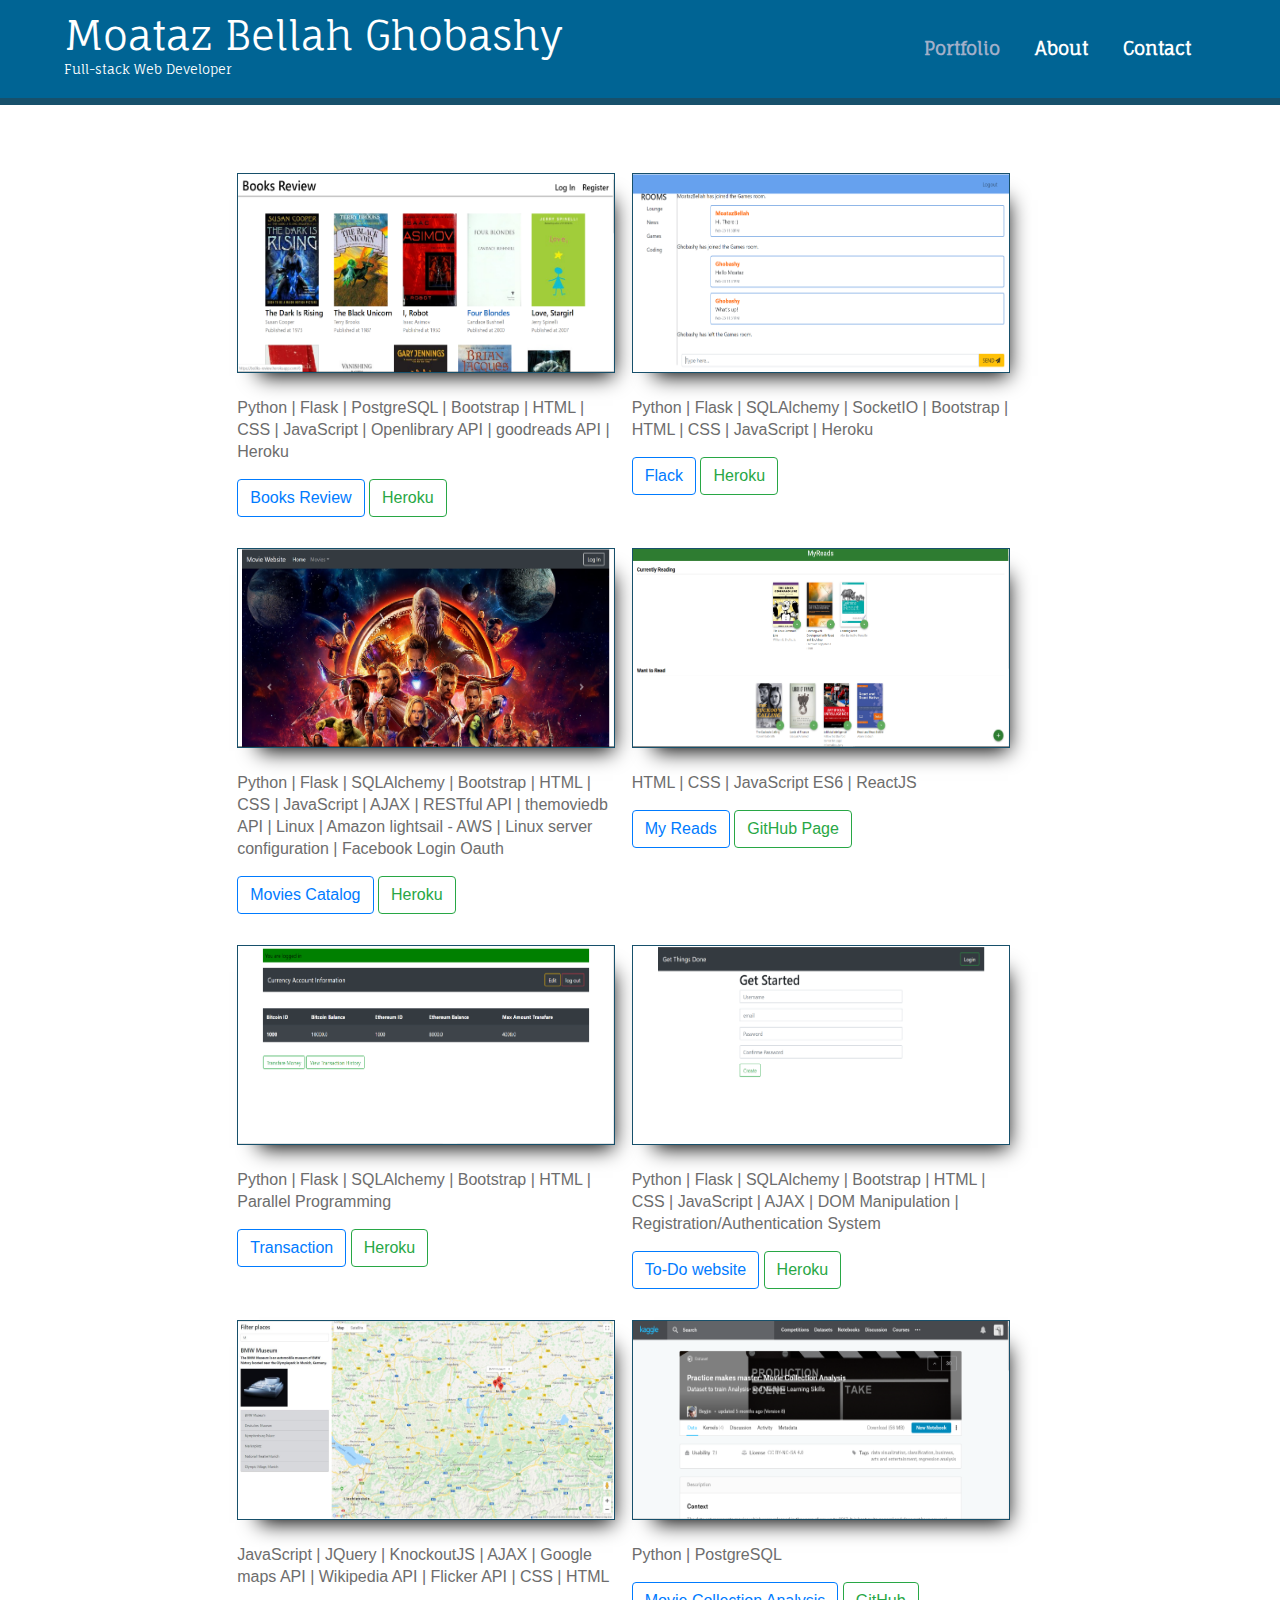
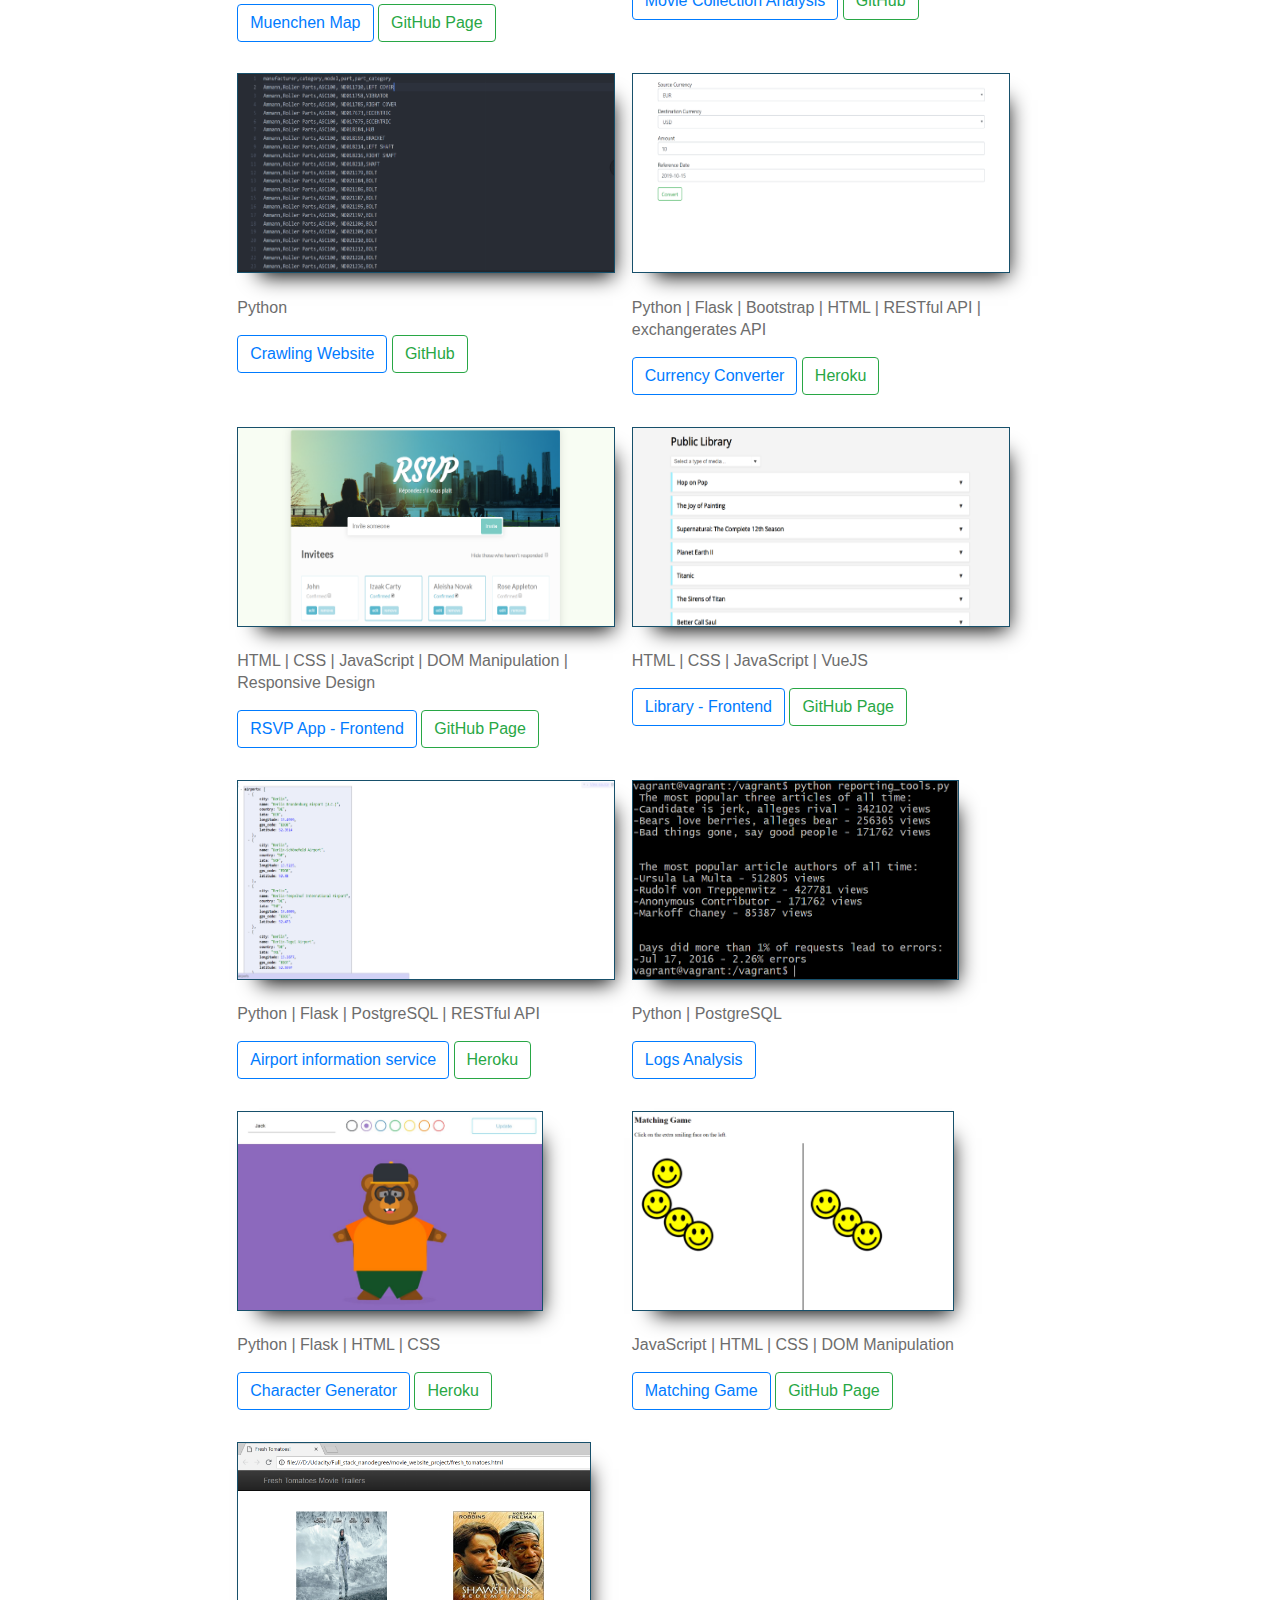
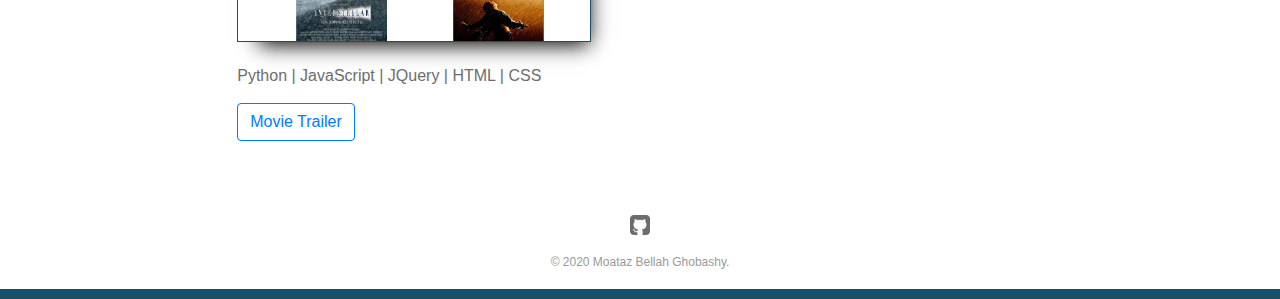
<file: index.html>
<!DOCTYPE html>
<html>
	<head>
		<meta charset="utf-8" />
		<title>Moataz Ghobashy | web developer</title>
		<link rel="stylesheet" href="css/normalize.css">
		<link rel="stylesheet" href="https://stackpath.bootstrapcdn.com/bootstrap/4.3.1/css/bootstrap.min.css" integrity="sha384-ggOyR0iXCbMQv3Xipma34MD+dH/1fQ784/j6cY/iJTQUOhcWr7x9JvoRxT2MZw1T" crossorigin="anonymous">
		<link href="https://fonts.googleapis.com/css?family=Fauna+One" rel="stylesheet">
		<link rel="stylesheet" href="css/main.css">
		<link rel="stylesheet" href="css/responsive.css">
		<meta name="viewport" content="width=device-width, inline-scale=1.0">

	</head>
	<body>
		<header>
			<a href="index.html" id="logo" style="text-decoration:none">
				<h1>Moataz Bellah Ghobashy</h1>
				<h2>Full-stack Web Developer</h2>
			</a>
			<nav>
				<ul>
					<li><a href="index.html" class="selected">Portfolio</a></li>
					<li><a href="about.html">About</a></li>
					<li><a href="contact.html">Contact</a></li>
				</ul>
			</nav>
		</header>
		<div class="wrapper">
			<section class="container">

				<div class="box project1">
					<a href="https://bo0ks-review.herokuapp.com/" target="_blank">
						<img src="img/books.png" alt="Books Review">
						<!-- <p class="alin-pragraph">Catalog Movies</p> -->
					</a>
					<p>Python  |  Flask  |  PostgreSQL   |  Bootstrap  |  HTML  |  CSS  |  JavaScript  |  Openlibrary API  | goodreads API  |  Heroku </p>
					<a href="#" class="btn btn-outline-primary alin" data-toggle="modal" data-target="#myModal9">Books Review</a>
					<a href="https://bo0ks-review.herokuapp.com/" class="btn btn-outline-success alin" target="_blank">Heroku</a>
				</div>

				<div class="modal fade" id="myModal9" role="dialog">
				  <div class="modal-dialog modal-lg">

					<!-- Modal content-->
					<div class="modal-content">
					  <div class="modal-header">
						<button type="button" class="close" data-dismiss="modal">&times;</button>
					  </div>
					  <div class="modal-body">
						<p>This site provides a list of Books</p>
						<ul>
							<li>A responsive application that provides a list of books as well as provides user registration and authentication system. </li>
							<li>Registered users will have the ability to search for books, leave reviews and rate for individual books</li>
							<li>Provided information about each book using ​The goodreads API and Openlibrary API</a></li>
						</ul>
						<p><a href="https://github.com/MotazBellah/books_review" target="_blank">GitHub Link</a></p>

					  </div>
					  <div class="modal-footer">
						<button type="button" class="btn btn-default" data-dismiss="modal">Close</button>
					  </div>
					</div>
				  </div>
				</div>

				<div class="box project1">
					<a href="http://flask-slack.herokuapp.com/" target="_blank">
						<img src="img/chat.PNG" alt="Chat app">
						<!-- <p class="alin-pragraph">Catalog Movies</p> -->
					</a>
					<p>Python  |  Flask  |  SQLAlchemy  |  SocketIO   |  Bootstrap  |  HTML  |  CSS  |  JavaScript  |  Heroku </p>
					<a href="#" class="btn btn-outline-primary alin" data-toggle="modal" data-target="#myModal8">Flack</a>
					<a href="http://flask-slack.herokuapp.com/" class="btn btn-outline-success alin" target="_blank">Heroku</a>
				</div>

				<div class="modal fade" id="myModal8" role="dialog">
				  <div class="modal-dialog modal-lg">

					<!-- Modal content-->
					<div class="modal-content">
					  <div class="modal-header">
						<button type="button" class="close" data-dismiss="modal">&times;</button>
					  </div>
					  <div class="modal-body">
						<p>This site online messaging service using Flask, similar in spirit to Slack.</p>
						<ul>
							<li>A responsive application that provides a user registration and authentication system. </li>
							<li>Registered users will have the ability to select which channels (i.e. chatrooms) to communicate in</li>
							<li>Users will be able to send and receive messages with one another in real time, without reload the page using SocketIO</a></li>
						</ul>
						<p><a href="https://github.com/MotazBellah/flack" target="_blank">GitHub Link</a></p>

					  </div>
					  <div class="modal-footer">
						<button type="button" class="btn btn-default" data-dismiss="modal">Close</button>
					  </div>
					</div>
				  </div>
				</div>

				<div class="box project1">
					<a href="https://films-catalog.herokuapp.com/" target="_blank">
						<img src="img/movie.PNG" alt="Catalog Movies">
						<!-- <p class="alin-pragraph">Catalog Movies</p> -->
					</a>
					<p>Python  |  Flask  |  SQLAlchemy   |  Bootstrap  |  HTML  |  CSS  |  JavaScript  |  AJAX  | RESTful API  | themoviedb API  |  Linux  |  Amazon lightsail - AWS |  Linux server configuration | Facebook Login Oauth</p>
					<a href="#" class="btn btn-outline-primary alin" data-toggle="modal" data-target="#myModal3">Movies Catalog</a>
					<a href="https://films-catalog.herokuapp.com/" class="btn btn-outline-success alin" target="_blank">Heroku</a>
				</div>

				<div class="modal fade" id="myModal3" role="dialog">
				  <div class="modal-dialog modal-lg">

					<!-- Modal content-->
					<div class="modal-content">
					  <div class="modal-header">
						<button type="button" class="close" data-dismiss="modal">&times;</button>
					  </div>
					  <div class="modal-body">
						<p>This site provides a list of items within a variety of movie genres</p>
						<ul>
							<li>A responsive application that provides a list of movies within a variety of categories as well as provides user registration and authentication system. </li>
							<li>Registered users will have the ability to post, edit and delete their own items</li>
							<li>Provided information about each movie using ​The <a href="https://www.themoviedb.org/documentation/api" target="_blank">The Movie DB API</a></li>
							<li>implemented a JSON endpoint that serves the same information as displayed in the HTML endpoints for an arbitrary movie in the catalog </li>
							<li>Configured the linux server (Amazon lightsail) and prepared it to host this project  by install updates, secure it, and install/configure web and DB server, click <a href="https://github.com/MotazBellah/Linux-server-configuration" target="_blank">here</a> to see the Walkthrough</li>
						</ul>
						<p><a href="https://github.com/MotazBellah/Films-catalog" target="_blank">GitHub Link</a></p>
						<p>Another version using sqlalchemy ORM sessionmaker and engine and using Facebook OAuth for the registration system
							<a href="https://github.com/MotazBellah/catalog_movies" target="_blank">GitHub Link</a>
						</p>


					  </div>
					  <div class="modal-footer">
						<button type="button" class="btn btn-default" data-dismiss="modal">Close</button>
					  </div>
					</div>
				  </div>
				</div>

				<div class="box project1">
					<a href="https://motazbellah.github.io/myRead/" target="_blank">
						<img src="img/read.png" alt="Catalog Movies">
						<!-- <p class="alin-pragraph">Catalog Movies</p> -->
					</a>
					<p>HTML  |  CSS  |  JavaScript ES6   |  ReactJS </p>
					<a href="#" class="btn btn-outline-primary alin" data-toggle="modal" data-target="#myModal22">My Reads</a>
					<a href="https://motazbellah.github.io/myRead/" class="btn btn-outline-success alin" target="_blank">GitHub Page</a>
				</div>

				<div class="modal fade" id="myModal22" role="dialog">
				  <div class="modal-dialog modal-lg">

					<!-- Modal content-->
					<div class="modal-content">
					  <div class="modal-header">
						<button type="button" class="close" data-dismiss="modal">&times;</button>
					  </div>
					  <div class="modal-body">
						<p>It is a bookshelf app that allows the user to select and categorize books that he/she has read,
						are currently reading, or want to read. The project emphasizes using React to build the application and
						provides an API server and client library that is used to persist information as the user interacts with the application.</p>

						<p><a href="https://github.com/MotazBellah/myRead" target="_blank">GitHub Link</a></p>

					  </div>
					  <div class="modal-footer">
						<button type="button" class="btn btn-default" data-dismiss="modal">Close</button>
					  </div>
					</div>
				  </div>
				</div>


				<div class="box project1">
					<a href="https://transaction-s.herokuapp.com/" target="_blank">
						<img src="img/trans.png" alt="Catalog Movies">
						<!-- <p class="alin-pragraph">Catalog Movies</p> -->
					</a>
					<p>Python  |  Flask  |  SQLAlchemy   |  Bootstrap  |  HTML  |  Parallel Programming  </p>
					<a href="#" class="btn btn-outline-primary alin" data-toggle="modal" data-target="#myModal30">Transaction</a>
					<a href="https://transaction-s.herokuapp.com/" class="btn btn-outline-success alin" target="_blank">Heroku</a>
				</div>

				<div class="modal fade" id="myModal30" role="dialog">
				  <div class="modal-dialog modal-lg">

					<!-- Modal content-->
					<div class="modal-content">
					  <div class="modal-header">
						<button type="button" class="close" data-dismiss="modal">&times;</button>
					  </div>
					  <div class="modal-body">
						<p>This site allows the users to create/edit a currency account and transfer money to each other</p>
						<ul>
							<li>A responsive application that provides user registration and authentication system. </li>
							<li>Registered users will have the ability to create a currency account and submit a transaction to the system.</li>
							<li>Used parallel programming to Implement a transaction processor that can run in parallel to the backend service
								and processes transactions .</li>
						</ul>
						<p><a href="https://github.com/MotazBellah/transaction" target="_blank">GitHub Link</a></p>

					  </div>
					  <div class="modal-footer">
						<button type="button" class="btn btn-default" data-dismiss="modal">Close</button>
					  </div>
					</div>
				  </div>
				</div>

				<div class="box project1">
					<a href="https://tasks-to-d0.herokuapp.com/" target="_blank">
						<img src="img/todo.PNG" alt="Get things done">
						<!-- <p class="alin-pragraph">Catalog Movies</p> -->
					</a>
					<p>Python  |  Flask  |  SQLAlchemy   |  Bootstrap  |  HTML  |  CSS  |  JavaScript  |  AJAX  | DOM Manipulation | Registration/Authentication System </p>
					<a href="#" class="btn btn-outline-primary alin" data-toggle="modal" data-target="#myModal33">To-Do website</a>
					<a href="https://tasks-to-d0.herokuapp.com/" class="btn btn-outline-success alin" target="_blank">Heroku</a>
				</div>

				<div class="modal fade" id="myModal33" role="dialog">
				  <div class="modal-dialog modal-lg">

					<!-- Modal content-->
					<div class="modal-content">
					  <div class="modal-header">
						<button type="button" class="close" data-dismiss="modal">&times;</button>
					  </div>
					  <div class="modal-body">
						<p>This site allows the users to create/edit a To Do list</p>
						<ul>
							<li>A responsive To-Do web application that provides user registration and authentication system.</li>
							<li>Registered users will have the ability to post, edit and delete their own tasks.</li>
							<li>Registered users will have the ability to check their completed tasks.</li>
						</ul>
						<p><a href="https://github.com/MotazBellah/ToDo" target="_blank">GitHub Link</a></p>
					  </div>
					  <div class="modal-footer">
						<button type="button" class="btn btn-default" data-dismiss="modal">Close</button>
					  </div>
					</div>
				  </div>
				</div>

				<div class="box project1">
					<a href="https://motazbellah.github.io/Muenchen-Map/" target="_blank">
						<img src="img/Muenchen.png" alt="Muenchen Map">
						<!-- <p class="alin-pragraph">Neighborhood Map</p> -->
					</a>
					<p>JavaScript  |  JQuery  |  KnockoutJS  |  AJAX | Google maps API  |  Wikipedia API  |  Flicker API  |  CSS  |  HTML  </p>
					<a href="#" class="btn btn-outline-primary alin" data-toggle="modal" data-target="#myModal4">Muenchen Map</a>
					<a href="https://motazbellah.github.io/Muenchen-Map/" class="btn btn-outline-success alin" target="_blank">GitHub Page</a>
				</div>

				<div class="modal fade" id="myModal4" role="dialog">
				  <div class="modal-dialog modal-lg">
					<!-- Modal content-->

					<div class="modal-content">
					  <div class="modal-header">
						<button type="button" class="close" data-dismiss="modal">&times;</button>
					 </div>
						<div class="modal-body">
						<p>This is a single page application featuring a map of munchen, germany</p>
						<ul>
							<li>A single-page, responsive application built with the knockoutJS framework.</li>
							<li>Created a map of Munchen, Germany, with a list of places with related markers on the map using Google maps API.</li>
							<li>Customized the markers, by adding animation to it when clicked.</li>
							<li>Implemented AJAX requests to get information and photo about the selected place using​ ​Wikipedia ​API and​ F​licker​ ​API.</li>
						</ul>
						<p><a href="https://github.com/MotazBellah/Neighborhood-Map" target="_blank">GitHub Link</a></p>

					  </div>
					  <div class="modal-footer">
						<button type="button" class="btn btn-default" data-dismiss="modal">Close</button>
					  </div>
					</div>
				  </div>
				</div>

				<div class="box project1">
					<a href="https://github.com/MotazBellah/data-analyst" target="_blank">
						<img src="img/data.png" alt="data analysis">
						<!-- <p class="alin-pragraph">Neighborhood Map</p> -->
					</a>
					<p>Python  |  PostgreSQL  </p>
					<a href="#" class="btn btn-outline-primary alin" data-toggle="modal" data-target="#myModal4001">Movie Collection Analysis</a>
					<a href="https://github.com/MotazBellah/data-analyst" class="btn btn-outline-success alin" target="_blank">GitHub</a>
				</div>

				<div class="modal fade" id="myModal4001" role="dialog">
				  <div class="modal-dialog modal-lg">
					<!-- Modal content-->

					<div class="modal-content">
					  <div class="modal-header">
						<button type="button" class="close" data-dismiss="modal">&times;</button>
					 </div>
						<div class="modal-body">
						<p>Movie Collection Analysis</p>
						<ul>
							<li>Get the datasets from <a href=" https://www.kaggle.com/beyjin/movies-1990-to-2017">Kaggle</a> and download the CSV files</li>
							<li>Read the data from CSV files and load it into PostgreSQL DB</li>
							<li>Data mining to get some interesting data, and save it in text file </li>
						</ul>
						<p><a href="https://github.com/MotazBellah/data-analyst" target="_blank">GitHub Link</a></p>

					  </div>
					  <div class="modal-footer">
						<button type="button" class="btn btn-default" data-dismiss="modal">Close</button>
					  </div>
					</div>
				  </div>
				</div>

				<div class="box project1">
					<a href="https://github.com/MotazBellah/crawling" target="_blank">
						<img src="img/scrap.png" alt="Crawling Website">
						<!-- <p class="alin-pragraph">Neighborhood Map</p> -->
					</a>
					<p>Python</p>
					<a href="#" class="btn btn-outline-primary alin" data-toggle="modal" data-target="#myModal114">Crawling Website</a>
					<a href="https://github.com/MotazBellah/crawling" class="btn btn-outline-success alin" target="_blank">GitHub</a>
				</div>

				<div class="modal fade" id="myModal114" role="dialog">
				  <div class="modal-dialog modal-lg">
					<!-- Modal content-->

					<div class="modal-content">
					  <div class="modal-header">
						<button type="button" class="close" data-dismiss="modal">&times;</button>
					 </div>
						<div class="modal-body">
						<p>crawling, data extraction of a website</p>
						<ul>
							<li>Using python and BeautifulSoup to crawl the <a href="https://www.urparts.com/index.cfm/page/catalogue">catalog website</a>
								to get manufacturer, category, model,part and part_category and load them to csv file</li>
						</ul>
						<p><a href="https://github.com/MotazBellah/crawling" target="_blank">GitHub Link</a></p>

					  </div>
					  <div class="modal-footer">
						<button type="button" class="btn btn-default" data-dismiss="modal">Close</button>
					  </div>
					</div>
				  </div>
				</div>


				<div class="box project1">
					<a href="https://curr-conv.herokuapp.com/" target="_blank">
						<img src="img/conv.png" alt="currency converter">
						<!-- <p class="alin-pragraph">Catalog Movies</p> -->
					</a>
					<p>Python  |  Flask  |  Bootstrap  |  HTML  |  RESTful API  | exchangerates API </p>
					<a href="#" class="btn btn-outline-primary alin" data-toggle="modal" data-target="#myModal31">Currency Converter</a>
					<a href="https://curr-conv.herokuapp.com/" class="btn btn-outline-success alin" target="_blank">Heroku</a>
				</div>

				<div class="modal fade" id="myModal31" role="dialog">
				  <div class="modal-dialog modal-lg">

					<!-- Modal content-->
					<div class="modal-content">
					  <div class="modal-header">
						<button type="button" class="close" data-dismiss="modal">&times;</button>
					  </div>
					  <div class="modal-body">
						<p>This site is a currency converter</p>
						<ul>
							<li>A responsive form that accepts source currency, destination currency, amount and reference date</li>
							<li>The program convert the provided amount from source currency to destination currency, given the exchange rate at the reference date</li>
							<li>The program return the response in JSON object</li>
						</ul>
						<p><a href="https://github.com/MotazBellah/currency-converter-exchangeratesAPI" target="_blank">GitHub Link</a></p>
					  </div>
					  <div class="modal-footer">
						<button type="button" class="btn btn-default" data-dismiss="modal">Close</button>
					  </div>
					</div>
				  </div>
				</div>


				<div class="box project1">
					<a href="https://motazbellah.github.io/rsvp/" target="_blank">
						<img src="img/rsvp.PNG" alt="RSVP">
						<!-- <p class="alin-pragraph">Catalog Movies</p> -->
					</a>
					<p>HTML  |  CSS  |  JavaScript  | DOM Manipulation | Responsive Design </p>
					<a href="#" class="btn btn-outline-primary alin" data-toggle="modal" data-target="#myModal20">RSVP App - Frontend</a>
					<a href="https://motazbellah.github.io/rsvp/" class="btn btn-outline-success alin" target="_blank">GitHub Page</a>
				</div>

				<div class="modal fade" id="myModal20" role="dialog">
				  <div class="modal-dialog modal-lg">

					<!-- Modal content-->
					<div class="modal-content">
					  <div class="modal-header">
						<button type="button" class="close" data-dismiss="modal">&times;</button>
					  </div>
					  <div class="modal-body">
						<p>This site allows to create a list of invitees</p>
						<ul>
							<li>A responsive RSVP web application that provides user to create a list of Invitees.</li>
							<li>Using DOM Manipulation user can edit the name in the same page by creating a simple input form</li>
							<li>Using DOM Manipulation user can hide those who haven't responded</li>
						</ul>
						<p><a href="https://github.com/MotazBellah/rsvp" target="_blank">GitHub Link</a></p>
					  </div>
					  <div class="modal-footer">
						<button type="button" class="btn btn-default" data-dismiss="modal">Close</button>
					  </div>
					</div>
				  </div>
				</div>

				<div class="box project1">
					<a href="https://motazbellah.github.io/media/" target="_blank">
						<img src="img/lib.PNG" alt="Library">
						<!-- <p class="alin-pragraph">Catalog Movies</p> -->
					</a>
					<p>HTML  |  CSS  |  JavaScript  | VueJS </p>
					<a href="#" class="btn btn-outline-primary alin" data-toggle="modal" data-target="#myModal21">Library - Frontend</a>
					<a href="https://motazbellah.github.io/media/" class="btn btn-outline-success alin" target="_blank">GitHub Page</a>
				</div>

				<div class="modal fade" id="myModal21" role="dialog">
				  <div class="modal-dialog modal-lg">

					<!-- Modal content-->
					<div class="modal-content">
					  <div class="modal-header">
						<button type="button" class="close" data-dismiss="modal">&times;</button>
					  </div>
					  <div class="modal-body">
						<p>This site allows the user to show all the library contents and give the user the ability to filter the content based on its category </p>
						<p><a href="https://github.com/MotazBellah/media" target="_blank">GitHub Link</a></p>
					  </div>
					  <div class="modal-footer">
						<button type="button" class="btn btn-default" data-dismiss="modal">Close</button>
					  </div>
					</div>
				  </div>
				</div>


				<div class="box project1">
					<a href="https://airports-info.herokuapp.com/name/berlin/JSON" target="_blank">
						<img src="img/airport.PNG" alt="Airport-information-service">
										<!-- <p class="alin-pragraph">Catalog Movies</p> -->
				    </a>
					<p>Python  |  Flask  |  PostgreSQL | RESTful API  </p>
					<a href="#" class="btn btn-outline-primary alin" data-toggle="modal" data-target="#myModa100">Airport information service</a>
					<a href="https://airports-info.herokuapp.com/name/berlin/JSON" class="btn btn-outline-success alin" target="_blank">Heroku</a>
			    </div>
				<div class="modal fade" id="myModa100" role="dialog">
					<div class="modal-dialog modal-lg">

						<!-- Modal content-->
						<div class="modal-content">
							<div class="modal-header">
								<button type="button" class="close" data-dismiss="modal">&times;</button>
							</div>
							<div class="modal-body">
								<p>web service that provides information about airports based on  <a href="http://ourairports.com/data/">http://ourairports.com/data/.</a></p>
									<ul>
										<li>Built a database with airports using CSV file from​ ​http://ourairports.com/data</li>
										<li>implemented JSON Endpoint for an airport name search to return the information about the airport</li>
									</ul>
								<h5>NOTE:</h5><span>The published application at Heroku has a limited row because it's a free account</apan>
								<p><a href="https://github.com/MotazBellah/Airport-information-service" target="_blank">GitHub Link</a></p>
							</div>
							<div class="modal-footer">
								<button type="button" class="btn btn-default" data-dismiss="modal">Close</button>
							</div>
						</div>
					</div>
				</div>
				<div class="box project1">
					<a href="img/log.png">
						<img src="img/log.png" alt="Logs Analysis">
						<!-- <p class="alin-pragraph">Logs Analysis</p> -->
					</a>
					<p>Python  |  PostgreSQL  </p>
					<a href="#" class="btn btn-outline-primary alin" data-toggle="modal" data-target="#myModal2">Logs Analysis</a>
				</div>

				<div class="modal fade" id="myModal2" role="dialog">
				  <div class="modal-dialog">

					<!-- Modal content-->
					<div class="modal-content">
					  <div class="modal-header">
						<button type="button" class="close" data-dismiss="modal">&times;</button>
					  </div>
					  <div class="modal-body">
						<p>This program used to connect to the database and fetch the data from it</p>
						<p>The database contains newspaper articles, as well as the web server log for the site.
							The log has a database row for each time a reader loaded a web page.The program in this project run from the command line.
							It won't take any input from the user. Instead, it will connect to that database, use SQL queries to analyze the log data,
							and print out the answers to some questions.</p>
						<p><a href="https://github.com/MotazBellah/Logs-Analysis" target="_blank">GitHub Link</a></p>
					  </div>
					  <div class="modal-footer">
						<button type="button" class="btn btn-default" data-dismiss="modal">Close</button>
					  </div>
					</div>
				  </div>
				</div>

				<div class="box project1">
					<a href="https://bear-char.herokuapp.com/" target="_blank">
						<img src="img/bear.png" alt="Character Generator">
						<!-- <p class="alin-pragraph">Character Generator</p> -->
					</a>
					<p>Python  |  Flask  |  HTML  |  CSS </p>
					<a href="#" class="btn btn-outline-primary alin" data-toggle="modal" data-target="#myModal7">Character Generator</a>
					<a href="https://bear-char.herokuapp.com/" class="btn btn-outline-success alin" target="_blank">Heroku</a>
				</div>

				<div class="modal fade" id="myModal7" role="dialog">
				  <div class="modal-dialog modal-lg">
					<!-- Modal content-->
					<div class="modal-content">
					  <div class="modal-header">
						<button type="button" class="close" data-dismiss="modal">&times;</button>
					  </div>
					  <div class="modal-body">
						<p>Generate a bear and dress him any of selected clothes, It's a fun game built with Flask and template,
							you can select any type of clothes and update, then the bear will wear it</p>
						<p>The photos and graphics were provided by treehouse team</p>
						<p><a href="https://github.com/MotazBellah/character-generator" target="_blank">GitHub Link</a></p>

					  </div>
					  <div class="modal-footer">
						<button type="button" class="btn btn-default" data-dismiss="modal">Close</button>
					  </div>
					</div>
				  </div>
				</div>

				<div class="box project1">
					<a href="https://motazbellah.github.io/Matching-game/" target="_blank">
						<img src="img/match.png" alt="Matching Game">
						<!-- <p class="alin-pragraph">Matching Game</p> -->
					</a>
					<p>JavaScript  |  HTML  |  CSS  |  DOM Manipulation</p>
					<a href="#" class="btn btn-outline-primary alin" data-toggle="modal" data-target="#myModal6">Matching Game</a>
					<a href="https://motazbellah.github.io/Matching-game/" class="btn btn-outline-success alin" target="_blank">GitHub Page</a>
				</div>

				<div class="modal fade" id="myModal6" role="dialog">
				  <div class="modal-dialog modal-lg">
					<!-- Modal content-->
					<div class="modal-content">
					  <div class="modal-header">
						<button type="button" class="close" data-dismiss="modal">&times;</button>
					  </div>
					  <div class="modal-body">
						<p>you have to click on the extra smiling face</p>
						<p><a href="https://github.com/MotazBellah/Matching-game" target="_blank">GitHub Link</a></p>
					  </div>
					  <div class="modal-footer">
						<button type="button" class="btn btn-default" data-dismiss="modal">Close</button>
					  </div>
					</div>
				  </div>
				</div>

				<div class="box project1">
					<a href="img/trailer.jpg" target="_blank">
						<img src="img/trailer.jpg" alt="Movie Trailer">
						<!-- <p class="alin-pragraph">Movie Trailer website</p> -->
					</a>
					<p>Python  |  JavaScript  |  JQuery   |  HTML  |  CSS  </p>
					<a href="#" class="btn btn-outline-primary alin" data-toggle="modal" data-target="#myModal">Movie Trailer</a>
				</div>

				<!-- Modal -->
				 <div class="modal fade" id="myModal" role="dialog">
				   <div class="modal-dialog modal-lg">

					 <!-- Modal content-->
					 <div class="modal-content">
					   <div class="modal-header">
						 <button type="button" class="close" data-dismiss="modal">&times;</button>
					   </div>
					   <div class="modal-body">
						 <p> A server-side code to store a list of my favorite movies, including box art imagery and a movie trailer URL.
							 This code generates a static web page allowing visitors to browse the movies and watch the trailers.</p>
						 <p><a href="https://github.com/MotazBellah/Movie_trailer_project" target="_blank">GitHub Link</a></p>

					   </div>
					   <div class="modal-footer">
						 <button type="button" class="btn btn-default" data-dismiss="modal">Close</button>
					   </div>
					 </div>
				   </div>
				 </div>




			</section>
			<div class="clear"></div>

		</div>

		<footer>
			<a href="https://github.com/MotazBellah" target="_blank"><img class="social-icon" src="img/github-logo.png" alt="github Logo"></a>
			<p>&copy; 2020 Moataz Bellah Ghobashy.</p>
		</footer>
		<script src="https://code.jquery.com/jquery-3.3.1.slim.min.js" integrity="sha384-q8i/X+965DzO0rT7abK41JStQIAqVgRVzpbzo5smXKp4YfRvH+8abtTE1Pi6jizo" crossorigin="anonymous"></script>
		<script src="https://cdnjs.cloudflare.com/ajax/libs/popper.js/1.14.7/umd/popper.min.js" integrity="sha384-UO2eT0CpHqdSJQ6hJty5KVphtPhzWj9WO1clHTMGa3JDZwrnQq4sF86dIHNDz0W1" crossorigin="anonymous"></script>
		<script src="https://stackpath.bootstrapcdn.com/bootstrap/4.3.1/js/bootstrap.min.js" integrity="sha384-JjSmVgyd0p3pXB1rRibZUAYoIIy6OrQ6VrjIEaFf/nJGzIxFDsf4x0xIM+B07jRM" crossorigin="anonymous"></script>
	</body>

</html>
</file>
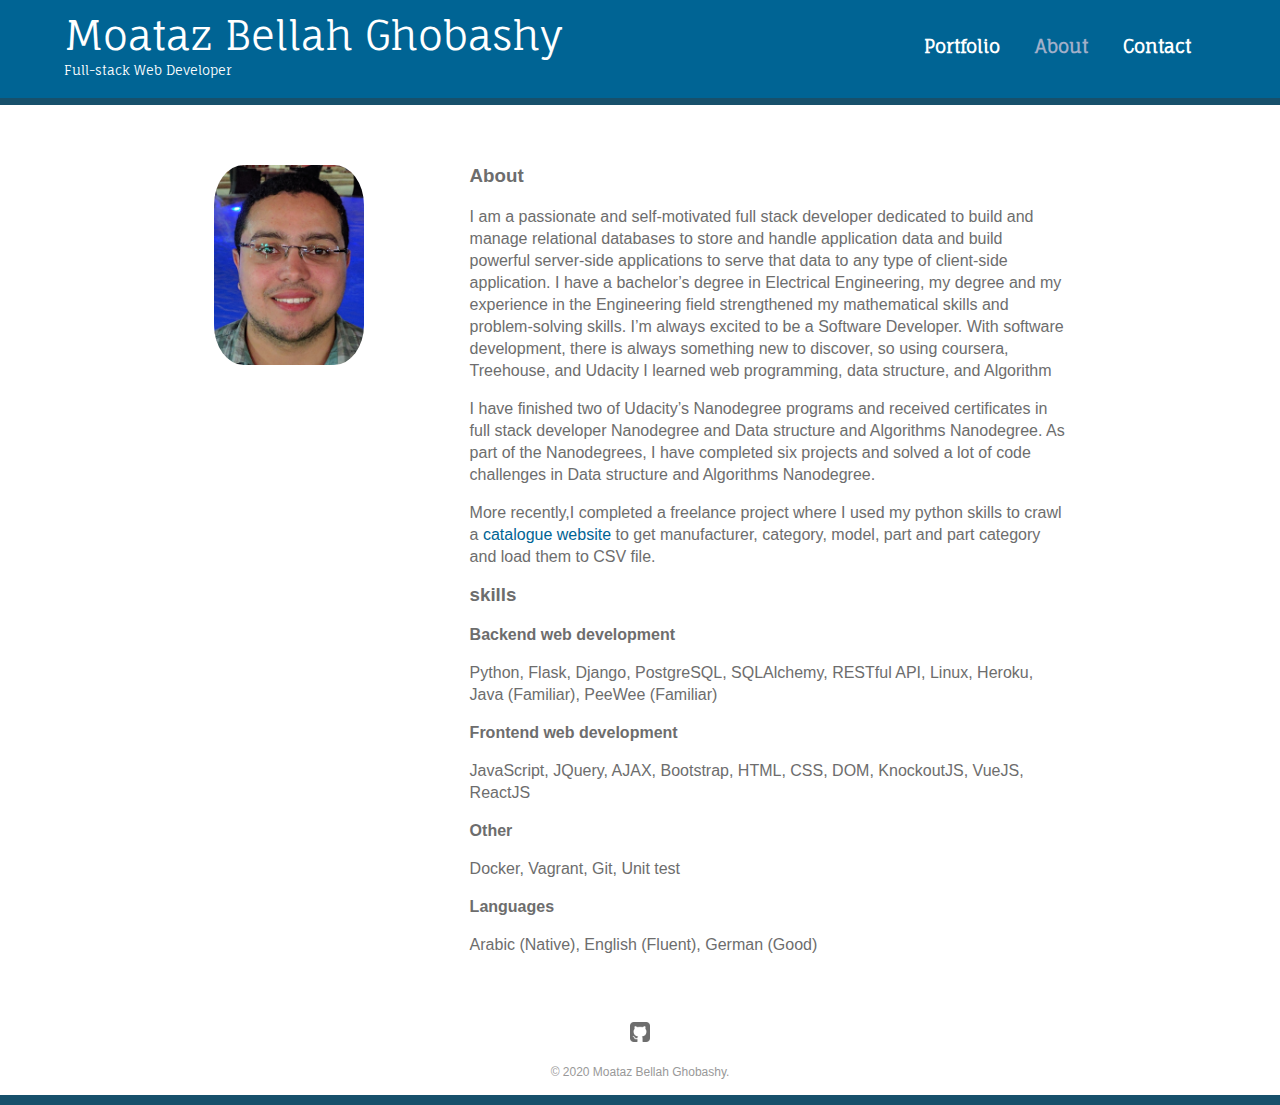
<file: about.html>
<!DOCTYPE html>
<html>
	<head>
		<meta charset="utf-8" />
		<title>Moataz Ghobashy | Full-stack web developer</title>
		<link rel="stylesheet" href="css/normalize.css">
		<link href="https://fonts.googleapis.com/css?family=Fauna+One" rel="stylesheet">
		<link rel="stylesheet" href="css/main.css">
		<link rel="stylesheet" href="css/responsive.css">
		<meta name="viewport" content="width=device-width, inline-scale=1.0">
	</head>
	<body>
		<header>
			<a href="index.html" id="logo">
				<h1>Moataz Bellah Ghobashy</h1>
				<h2>Full-stack Web Developer</h2>
			</a>
			<nav>
				<ul>
					<li><a href="index.html">Portfolio</a></li>
					<li><a href="about.html" class="selected">About</a></li>
					<li><a href="contact.html">Contact</a></li>
				</ul>
			</nav>
		</header>
		<div class="wrapper">
			<section>
                <img class="profile-photo" src="img/motaz.png" alt="Photograph of MoatazBellah">


				  <div class="skills">
					  <h3>About</h3>
	  				<p>I am a passionate and self-motivated full stack developer dedicated to build and manage relational databases to store and handle application data and build powerful server-side applications to serve that data to any type of client-side application.
					   I have a bachelor’s degree in Electrical Engineering, my degree and my experience in the Engineering field strengthened my mathematical skills and problem-solving skills.
	  				   I’m always excited to be a Software Developer. With software development, there is always something new to discover, so using coursera, Treehouse, and Udacity I learned web programming, data structure, and Algorithm</p>
				   <p>I have finished two of Udacity’s Nanodegree programs and received certificates in full stack developer Nanodegree and Data structure and Algorithms Nanodegree. As part of the Nanodegrees, I have completed six projects and solved a lot of code challenges in Data structure and Algorithms Nanodegree.</p>
				   <p>More recently,I completed a freelance project where I used my python skills to crawl a <a href="https://www.urparts.com/index.cfm/page/catalogue">catalogue website</a> to get manufacturer, category, model, part and part category and load them to CSV file.</p>


					  <h3>skills</h3>

					  <p><strong>Backend web development</strong></p>
					  <p>Python, Flask, Django, PostgreSQL, SQLAlchemy, RESTful API, Linux, Heroku, Java (Familiar), PeeWee (Familiar)</p>

					  <p><strong>Frontend web development</strong></p>
					  <p>JavaScript, JQuery, AJAX, Bootstrap, HTML, CSS, DOM, KnockoutJS, VueJS, ReactJS</p>

					  <p><strong>Other</strong></p>
					  <p>Docker, Vagrant, ​Git, Unit test</p>

					  <p><strong>Languages</strong></p>
					  <p>Arabic (Native), English (Fluent), German (Good)</p>
				  </div>
				<div class="clear"></div>
			</section>
			<div class="clear"></div>

		</div>
		<footer>
			<a href="https://github.com/MotazBellah" target="_blank"><img class="social-icon" src="img/github-logo.png" alt="github Logo"></a>
			<p>&copy; 2020 Moataz Bellah Ghobashy.</p>
		</footer>
	</body>

</html>
</file>
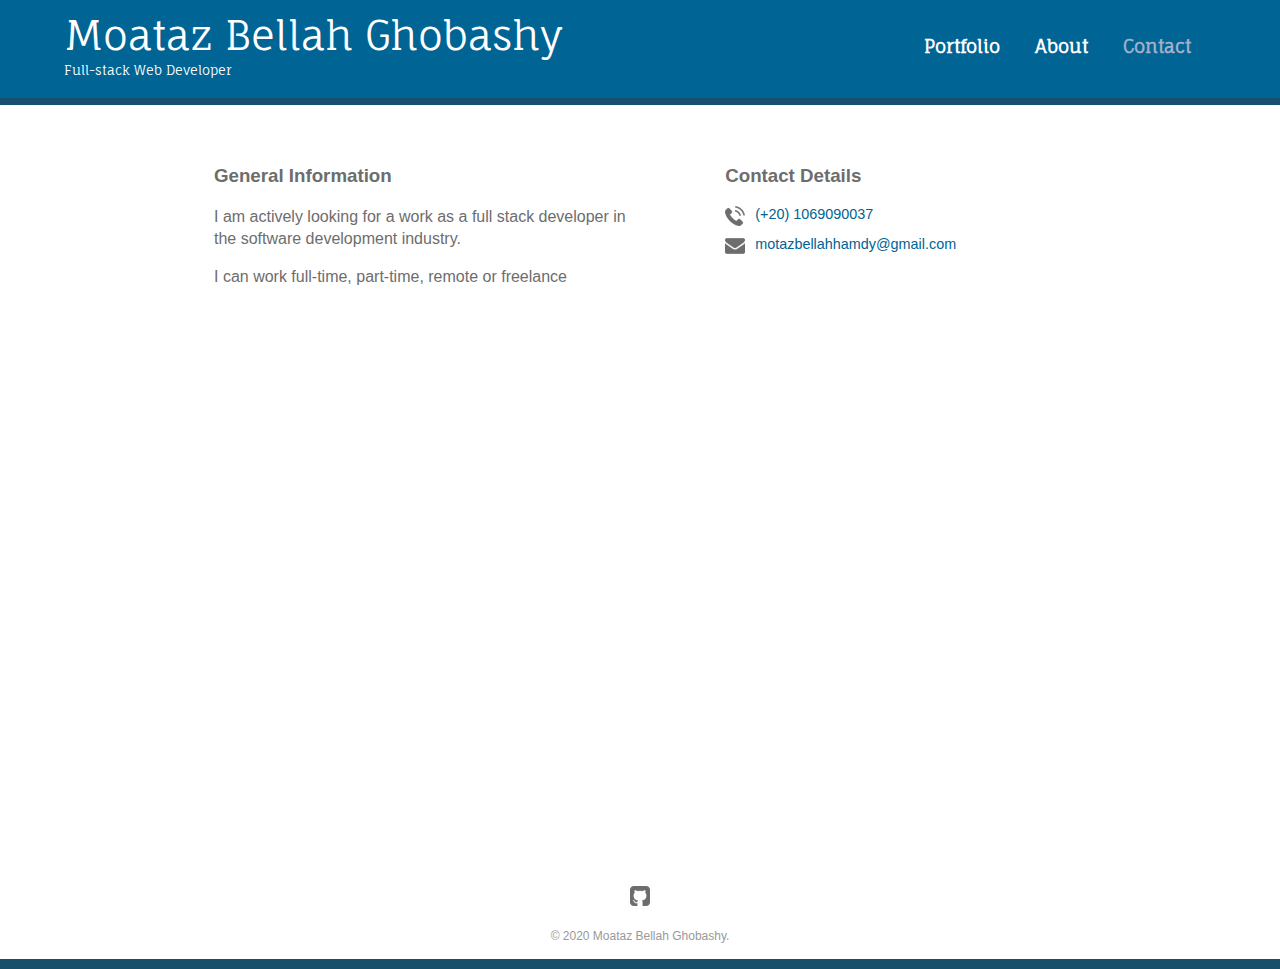
<file: contact.html>
<!DOCTYPE html>
<html>
	<head>

		<meta charset="utf-8" />
		<title>Moataz Ghobashy | web developer</title>
		<link rel="stylesheet" href="css/normalize.css">
		<link href="https://fonts.googleapis.com/css?family=Fauna+One" rel="stylesheet">
		<link rel="stylesheet" href="css/main.css">
		<link rel="stylesheet" href="css/responsive.css">

		<meta name="viewport" content="width=device-width, inline-scale=1.0">

	</head>

	<body>
		<header>
			<a href="index.html" id="logo">
				<h1>Moataz Bellah Ghobashy</h1>
				<h2>Full-stack Web Developer</h2>
			</a>
			<nav>
				<ul>
					<li><a href="index.html">Portfolio</a></li>
					<li><a href="about.html">About</a></li>
					<li><a href="contact.html" class="selected">Contact</a></li>
				</ul>
			</nav>
		</header>
		<div class="wrapper">
			<section id="primary">
                <h3>General Information</h3>
                <p>I am actively looking for a work as a full stack developer in the software development industry.</p>
				<p>I can work full-time, part-time, remote or freelance</p>

			</section>


            <section id="secondary">
				<h3>Contact Details</h3>
                <ul class="contact-info">
                    <li class="phone"><a href="tel:0201069090037">(+20) 1069090037</a></li>
                    <li class="mail"><a href="mailto:motazbellahhamdy@gmail.com" target="_blank">motazbellahhamdy@gmail.com</a></li>
                </ul>
			</section>
			<div class="clear"></div>

		</div>
		<footer>
			<a href="https://github.com/MotazBellah" target="_blank"><img class="social-icon" src="img/github-logo.png" alt="github Logo"></a>
			<p>&copy; 2020 Moataz Bellah Ghobashy.</p>
		</footer>
	</body>

</html>
</file>
<file: css/main.css>
/***********************
GENERAL
***********************/
* {
    box-sizing: border-box;
}

a {
    text-decoration: none;
    color: #006494;
}

.wrapper {
    max-width: 980px;
    margin: 0 auto;
    padding: 0 5%;
}
p {
    line-height: 22px;
    margin-top: 1rem;
}

.container {

    display: flex;
    flex-wrap: wrap;
    width: 100%;
}

.box {
    width: 100%;
    height: auto;
}

#logo {
    text-align: center;
    margin: 0;
}


body {
    font-family: 'Open Sans', sans-serif;
}

/***********************
Heading
***********************/

/***********************
COLORS
***********************/
/* green header */
header {
    background-color: #006494;
    border-color: #599a68;
}

/* logo text */
h1, h2 {
    color: #fff;
}

/* nav background on mobil dev */
nav {
    background: #17506b;
}

/* nav link */
nav a, nav a:visited {
    color: #fff;
    text-decoration: none;
}

/* selected nav link */
nav a.selected, nav a:hover {
    color: #a1afc9;
    text-decoration: none;
}

.project1 img {
    border: 1px solid #17506b;
    box-shadow: 10px 15px 20px -12px rgba(0, 0, 0, 1);

}


/* site body */
body {
    background-color: #fff;
    color: #6D6D6D;
}


h1 {
    font-family: 'Fauna One', serif;
    margin: 15px 0;
    font-size: 1.75em;
    font-weight: normal;
    line-height: 0.8em;
}

header h2 {
    font-family: 'Fauna One', serif;
}

header li {
    font-family: 'Fauna One', serif;
}

h2 {
    font-size: 0.75em;
    margin: -5px 0 0;
    font-weight: normal;
}

/***********************
NAVIGATION
***********************/

nav {
    text-align: center;
    padding: 10px 0;
    margin: 20px 0 0;
}

nav ul {
    list-style: none;
    margin: 0 10px;
    padding: 0;
}

nav li {
    display: inline-block;
}

nav a {
    font-weight: 800;
    padding: 15px 15px;
}

/***********************
FOOTER
***********************/
.wrapper {
    min-height: calc(100vh - 64px);
}
footer {
    font-size: 0.75em;
    text-align: center;
    padding-top: 50px;
    color: #999;
    border-bottom: 10px solid #17506b;
    width: 100%;
}

.social-icon {
    width: 20px;
    height: 20px;
    margin: 0 5px;

}

img {
    max-width: 100%;
    height: 200px;
    margin-bottom: 2%;
}

#gallery{
    margin: 0;
    padding: 0;
    list-style: none;
}

#gallery li {
    float: left;
    width: 45%;
    margin: 2.5%;
    background-color: #f5f5f5;
    color: #bdc3c7;
}

#gallery li a p {
    margin: 0;
    padding: 5%;
    font-size: 0.75em;
    color: #bdc3c7;
}

.clear {
    clear: both;
}

header {
    float: left;
    margin: 0 0 30px 0;
    padding: 5px 0 0 0;
    width: 100%;
}
/***********************
PAGE: ABOUT
***********************/
.profile-photo {
    display: block;
    max-width: 150px;
    margin: 0 auto 30px;
    border-radius: 20%;
}

h3 {
    margin: 0 0 1em 0;
}

/***********************
PAGE: COTACT
***********************/
.contact-info {
    list-style: none;
    padding: 0;
    margin: 0;
    font-size: 0.9em;
}

.contact-info a {
    display: block;
    min-height: 20px;
    background-repeat: no-repeat;
    background-size: 20px 20px;
    padding: 0 0 0 30px;
    margin: 0 0 10px;
}


.contact-info li.phone a {
    background-image: url('../img/telephone.png');
}

.contact-info li.mail a {
    background-image: url('../img/envelope.png');
}

.contact-info li.facebook a {
    background-image: url('../img/twitter.png');
}

.contact-info li.linkedin a {
    background-image: url('../img/xing.png');
}

.alin {
    margin-bottom: 4%;
}


.skills{

    /* margin: 0 5% 80px 0; */
    width: 100%;
}
.skills ul{
    float: left;
    width: 20%;
    margin-right: 27%;
    margin-top: 0;
    padding: 0
}

.t {
    float: left;
    width: 20%;
    margin-top: 0;
    padding: 0
}
</file>
<file: css/responsive.css>
@media screen and (min-width: 480px) {
    /***********************
    TWO COLUMN LAYOUT
    ***********************/
    #primary {
        width: 50%;
        float: left;
    }

    #secondary {
        width: 40%;
        float: right;
    }

    .box{
        width: 48%;
        margin: 1%;
    }

    .project1 img:hover {
        position: relative;
        top: -15px;
    }

    /***********************
    PAGE: ABOUT
    ***********************/
    .profile-photo {
        float: left;
        margin: 0 5% 80px 0;
    }

    .skills{

        /* margin: 0 5% 80px 0; */
        width: 70%;
        float: right;
    }
    .skills ul{
        float: left;
        width: 5%;
        /* margin-right: 27%; */

    }



    .t {
        float: right;
        width: 5%;

    }

}


@media screen and (min-width: 660px) {
    /***********************
    HEADER
    ***********************/
    nav {
        background: none;
        float: right;
        font-size: 1.125em;
        margin-right: 5%;
        text-align: right;
        width: 45%;
    }

    #logo {
        float: left;
        margin-left: 5%;
        text-align: left;
        width: 45%;
    }

    h1 {
        font-size: 2.5em;
    }

    h2 {
        font-size: 0.825em;
        margin-bottom: 20px;
    }

    header {
        border-bottom: 7px solid #17506b;
        margin-bottom: 60px;
    }

}

@media screen and (min-width: 800px) {
    .box{
        /* width: 31.33%; */
        width: 46%;

    }
}
</file>
